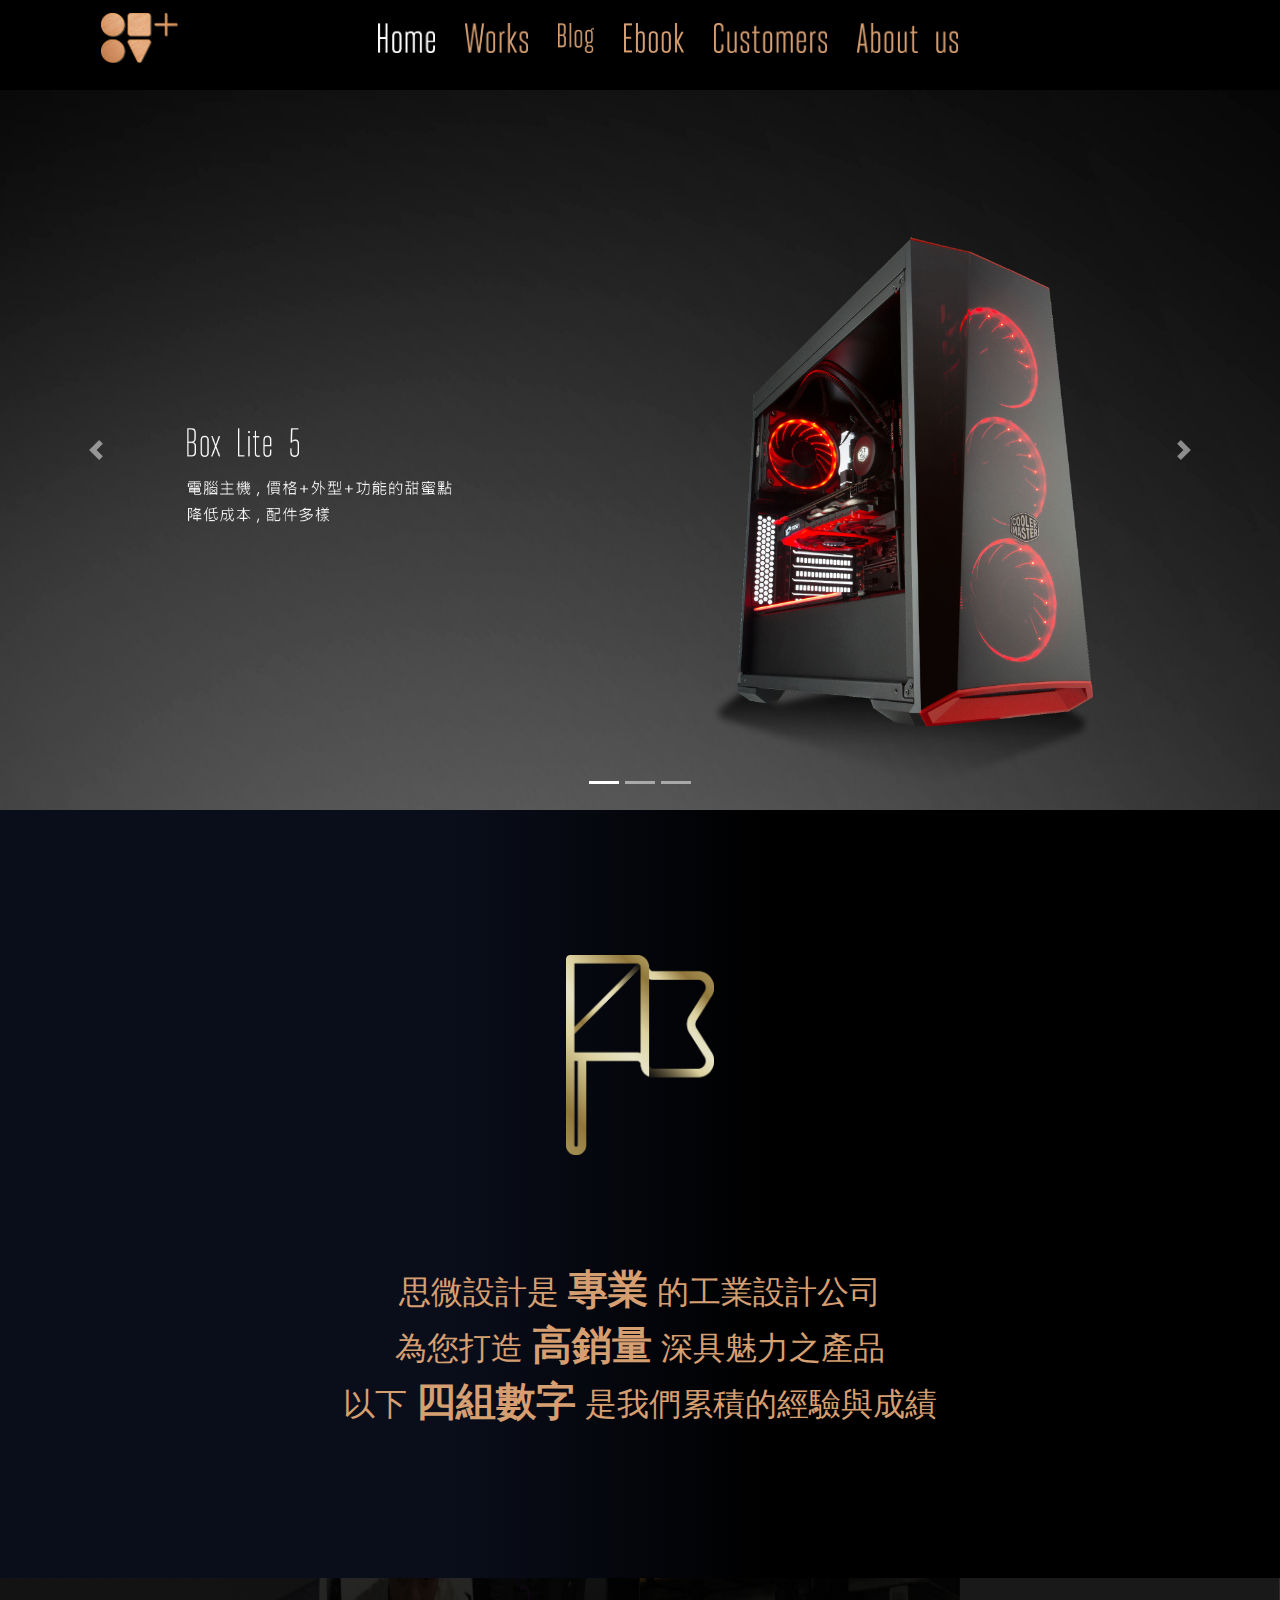
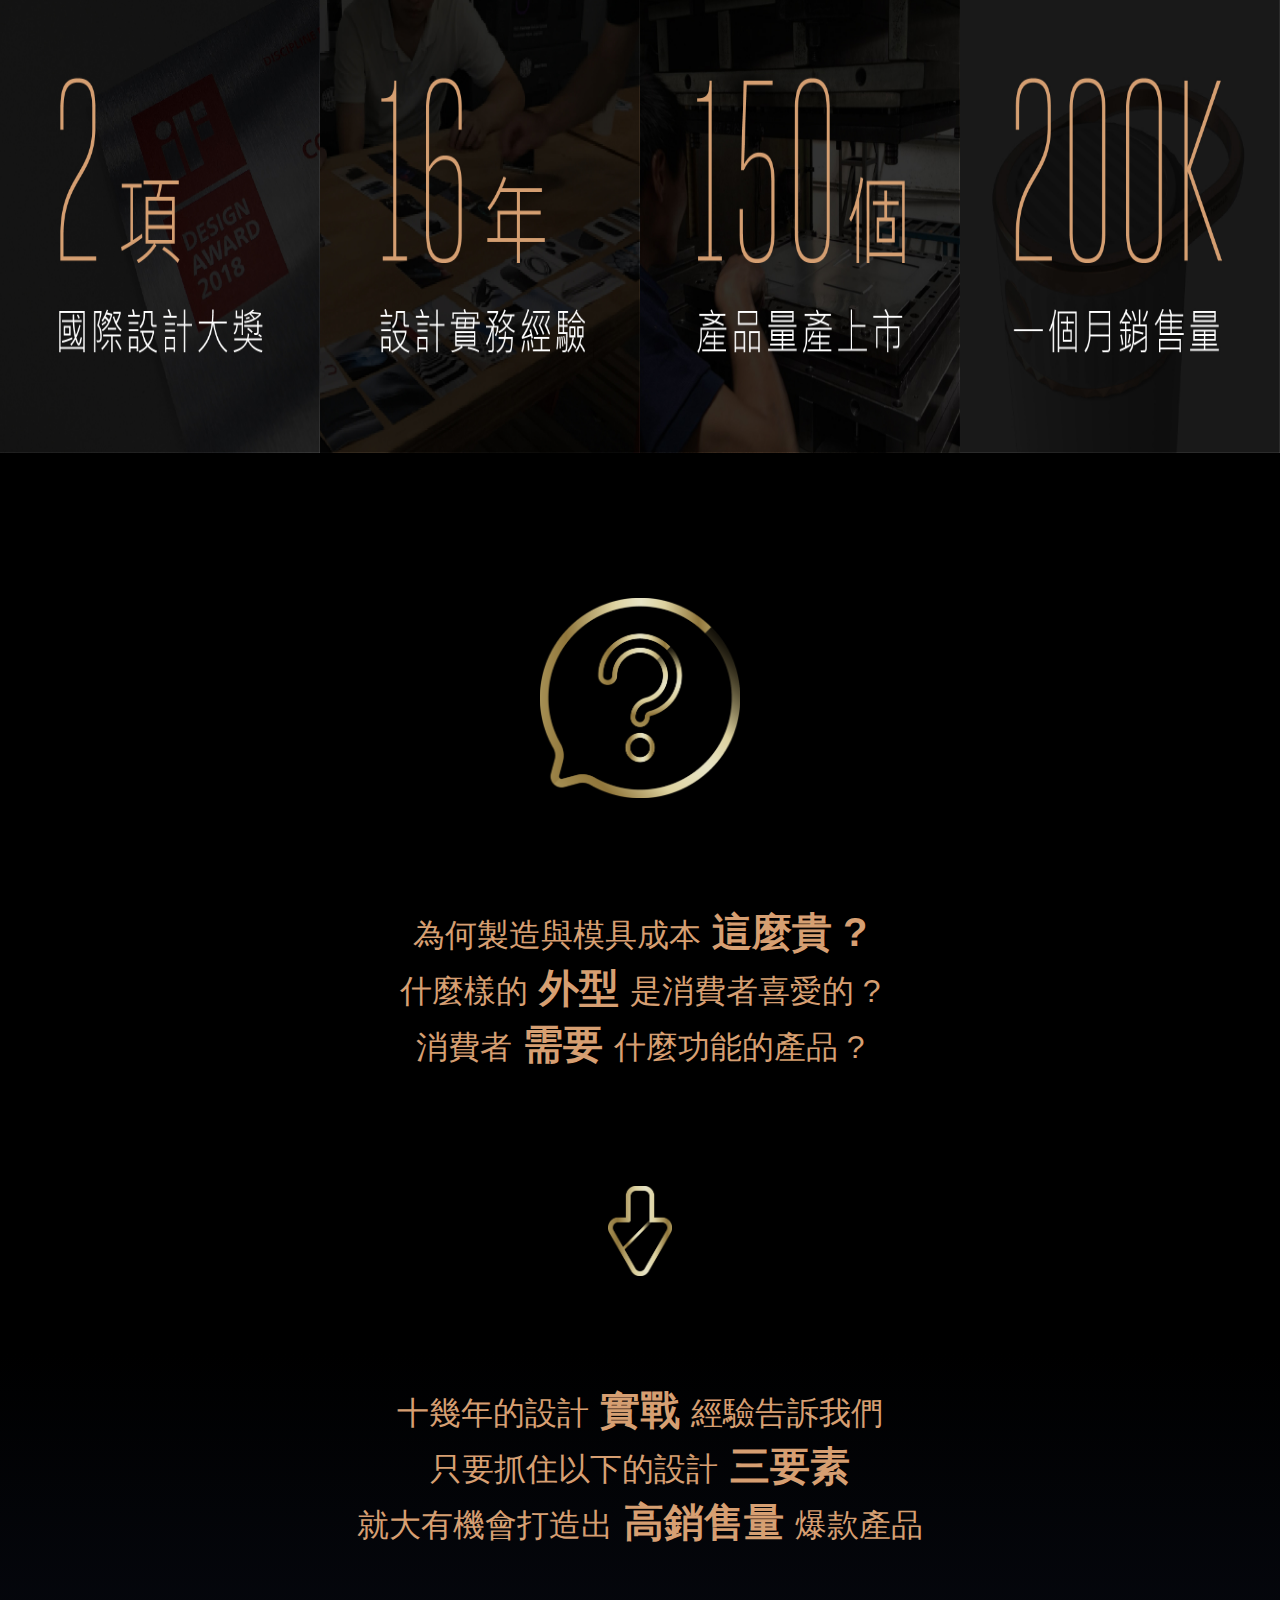
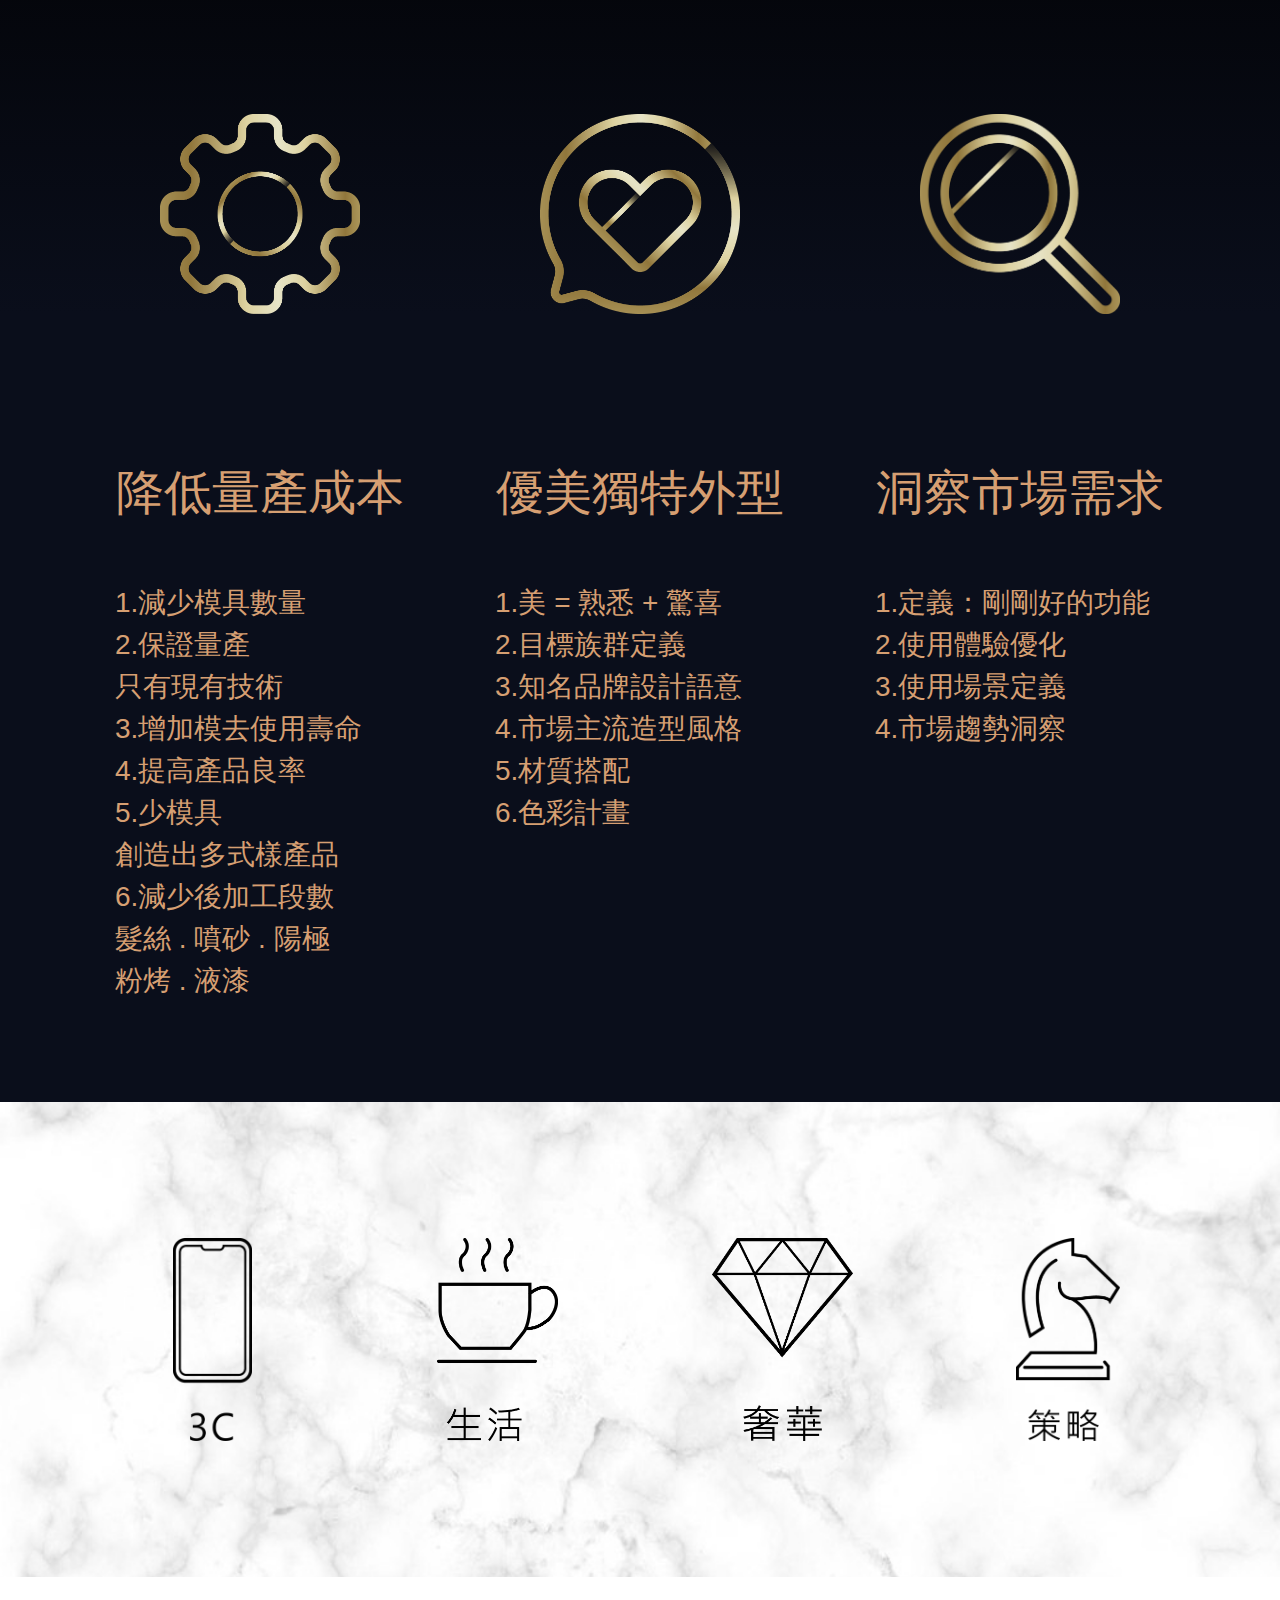
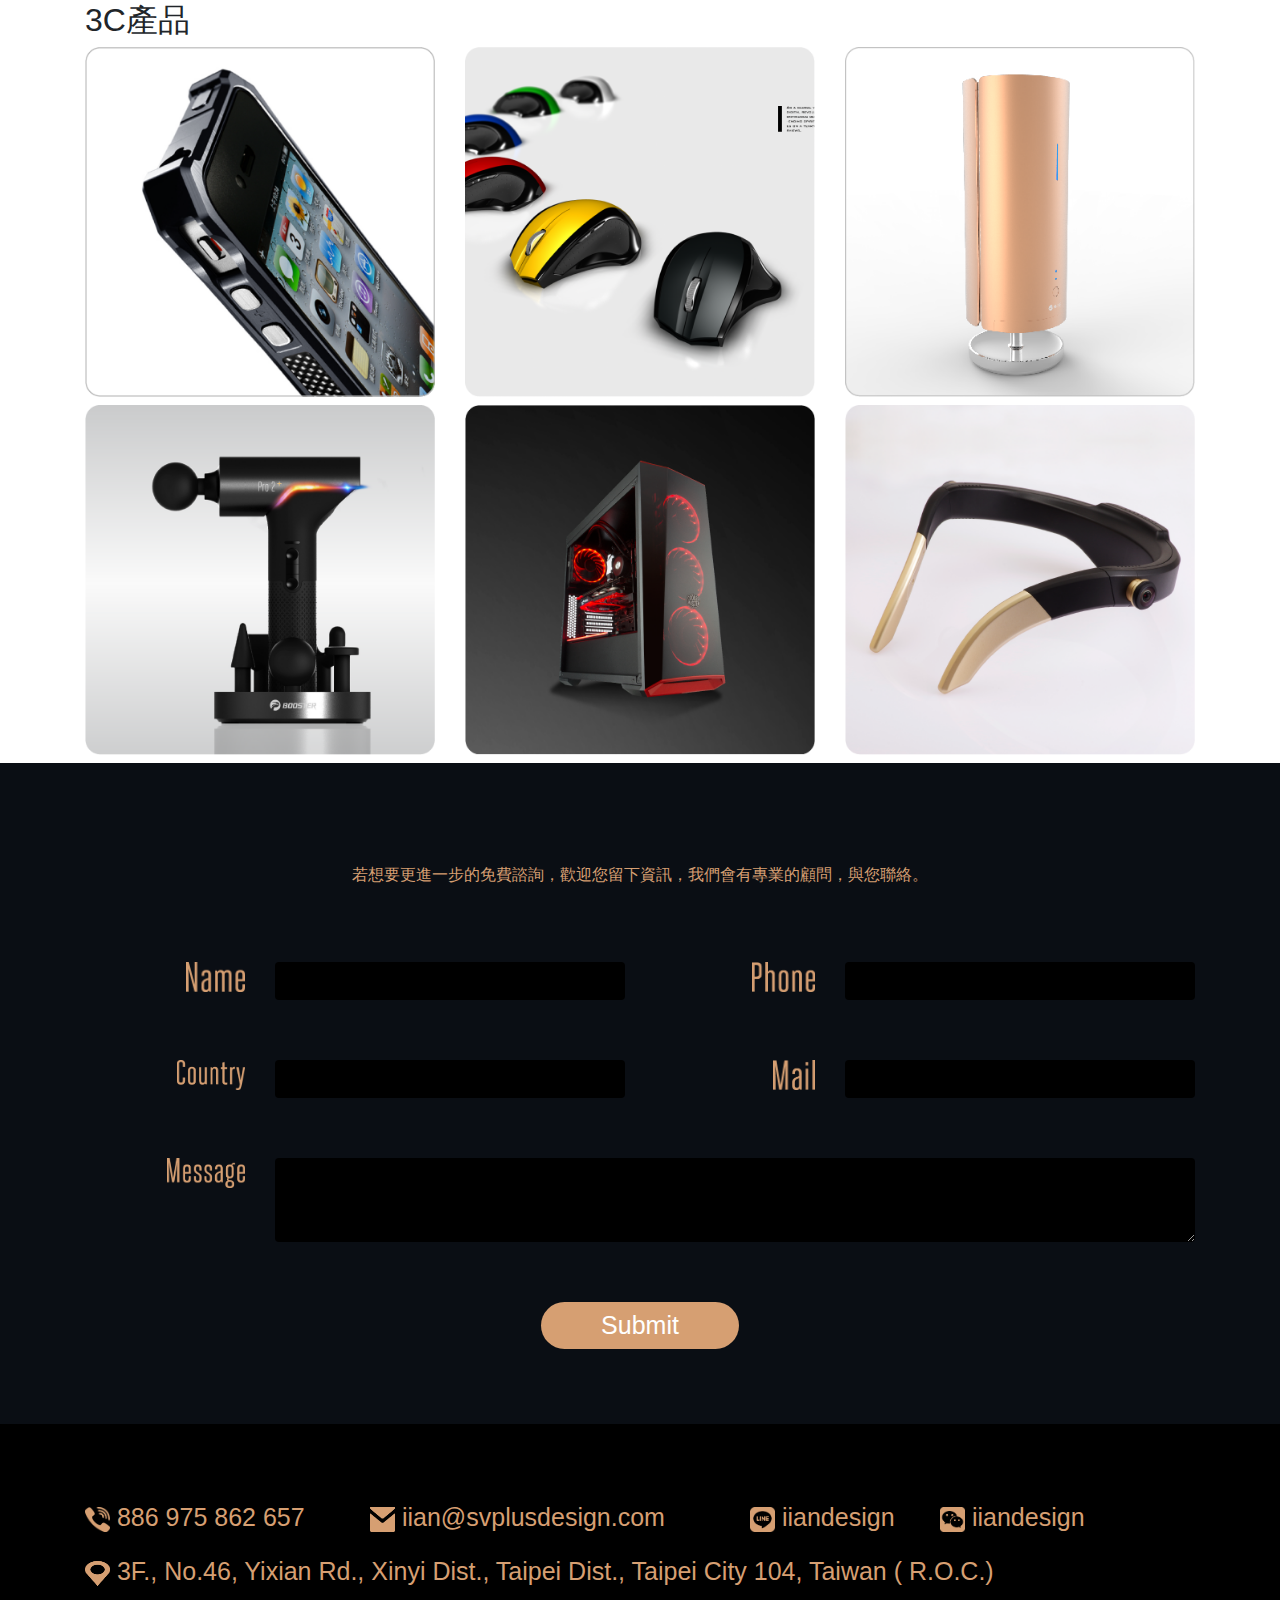
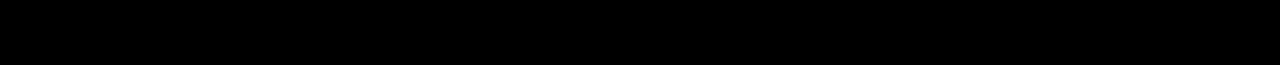
<file: index.html>
<!DOCTYPE html>
<html lang="en">

<head>
    <meta charset="UTF-8">
    <meta name="viewport" content="width=device-width, initial-scale=1.0">
    <title>Document</title>
    <script src="./js/jquery-3.4.1.min.js"></script>
    <script src="./js/bootstrap.bundle.min.js"></script>
    <link rel="stylesheet" target="_blank" href="./css/bootstrap.min.css">
    <link rel="stylesheet" target="_blank" href="./css/style.css">
</head>
<style>
  

    picture {
        width: 100%;
        height: 100%;
        display: flex;

    }

    picture img {
        object-fit: cover;
        height: auto;
        width: 100%;
    }


    input[type="text"] {
        background-color: black;
        border: none;
    }

    input {
        color: white;
        background-color: #D69F72;
        border: none;
        padding: 5px;
        font-size: 25px;
        padding-right: 60px;
        padding-left: 60px;
        border-radius: 30px;
    }

    .message {
        background-color: black;
        border: none;
    }

    .navbg {
        background-color: rgba(0, 0, 0, 0.7);
    }



    .detial {
        color: #D69F72;
        background-color: #0A0E14;
    }

    .footer {
        background-color: black;
        color: #D69F72;
        font-size: 25px;
        padding-top: 75px;
        padding-bottom: 75px;
    }

    .icon {
        width: 25px;
        height: 25px;
    }

    .inputText>img {
        height: 30px;
    }

    .anchor {
        margin-top: 145px;
        margin-bottom: 110px;
    }

    .banner {
        color: #D69F72;
        background: linear-gradient(0deg, #0a0e1b 35%, black 60%);
        background: -moz-linear-gradient(0deg, #0a0e1b 35%, black 60%);
        background: -webkit-linear-gradient(0deg, #0a0e1b 35%, black 60%);
        background: -o-linear-gradient(0deg, #0a0e1b 35%, black 60%);
    }

    .gradient {
        background: linear-gradient(90deg, #0a0e1b 35%, black 60%);
        background: -moz-linear-gradient(90deg, #0a0e1b 35%, black 60%);
        background: -webkit-linear-gradient(90deg, #0a0e1b 35%, black 60%);
        background: -o-linear-gradient(90deg, #0a0e1b 35%, black 60%);
    }

    /* 大於 600 */
    @media screen and (min-width: 600px) {


        .navbar-collapse {
            margin-left: -100px;
        }

        .banner {
            padding-bottom: 145px;
        }

        .grades {
            height: 475px;
            width: 25vw;
        }

        .anchortop {
            margin-top: 145px;
            height: 200px;
            margin-bottom: 110px;
        }

        .arrow {
            margin-top: 110px;
            margin-bottom: 110px;
            height: 90px;
        }

        .skillall {
            padding-bottom: 100px;
        }

        .skilltop {
            padding-bottom: 160px;
        }

        .skilltext>div {
            text-align: left;
            font-size: 28px;
            padding-left: 30px;
        }

        .skillimg {
            margin-top: 75px;
            margin-bottom: 60px;
        }

        .skilltext>h3 {
            font-size: 48px;
        }

        .spantext {
            font-weight: bold;
            font-size: 40px;
        }

        .mainType {
            background-image: url(./uploads/type/底圖_白色大理石_調白.jpg);
            height: 475px;
            background-repeat: no-repeat;
            background-size: cover;
        }

        .typeImage {
            height: 203px
        }

        .mainTypePadding {
            padding-top: 136px
        }

        .skill {
            width: 200px;
            height: 200px;
            margin-bottom: 75px;

        }

        .img_3c {
            height: 350px;
            width: 350px;
        }

        .inputtop {
            padding-bottom: 75px;
        }

        .inputText {
            text-align: right;
            padding-bottom: 60px;
        }

        .inputPadding {
            padding-bottom: 60px;
        }
    }

    /* 小於 600 */
    @media screen and (max-width: 600px) {

        .grades {
            height: 225px;
            width: 50vw;
        }

        .anchortop {
            margin-top: 50px;
            height: 75px;
            margin-bottom: 48px;

        }

        .banner {
            padding-bottom: 50px;
        }

        .banner>h2 {
            font-size: 16px;
        }

        .spantext {
            font-weight: bold;
            font-size: 25px;
        }

        .skillall>h2 {
            font-size: 16px;
        }

        .arrow {
            margin-top: 35px;
            margin-bottom: 35px;
            height: 40px;
        }

        .skillall {
            padding-bottom: 39px;
        }

        .skilltop {
            padding-bottom: 50px;
        }

        .skillimg {
            margin-top: 35px;
            margin-bottom: 25px;
        }

        .skilltext>div {
            text-align: left;
            font-size: 9px;
            padding-left: 0px;
        }

        .skilltext>h3 {
            font-size: 14px;
        }

        .typeImage {
            height: 65px
        }

        .mainType {
            background-image: url(./uploads/type/底圖_白色大理石_調白.jpg);
            height: 130px;
            background-repeat: no-repeat;
            background-size: cover;
        }

        .mainTypePadding {
            padding-top: 35px
        }

        .skill {
            width: 50px;
            height: 50px;
            margin-bottom: 75px"

        }

        .img_3c {
            height: 160px;
            width: 160px;
        }

        .inputtop {
            padding-bottom: 36px;
        }

        .inputText {
            padding-bottom: 12px;
        }

        .inputPadding {
            padding-bottom: 27px;
        }
    }
</style>

<body>
    <!-- navbar -->
    <div class="top-navbg"></div>
    <section id="header" class="inxBg">
        <div id="navbar" class="fixed-top" style="background: rgba(0, 0, 0, 0.7);">
            <div id="navbarBg"></div>
            <!-- cantainer -->
            <div class="container">
                <!-- navbar -->
                <nav class="navbar navbar-expand-lg navbar-white">
                    <header class="navbar-brand" target="_blank" href="index.html">
                        <div>
                            <img src="./uploads/icon/思微LOGO.png" class="logo" alt="" title="">
                            <span class="navmobile ml-5">
                                <a target="_blank" href="index.html"><img src="./uploads/toptitle/Home_white.png" class="toptitle" alt=""></a>
                                <a target="_blank" href="work.html"><img src="./uploads/toptitle/Works.png" class="toptitle" alt=""></a>
                                <a target="_blank" href="Blog.php"><img src="./uploads/toptitle/Blog.png" class="toptitle" alt=""></a>
                            </span>
                        </div>
                    </header>
                    <button class="navbar-toggler ml-auto" type="button" onclick="openNav()">
                        <span class="navbar-toggler-icon"><img src="./uploads/icon/漢堡.png" width="30px"></span>
                    </button>
                    <div class="collapse navbar-collapse" id="navbarSupportedContent">
                        <ul class="navbar-nav text-right">
                            <li class="nav-item navmobilenon">
                                <a active" target="_blank" href="index.html"><img src="./uploads/toptitle/Home_white.png" class="toptitle"
                                        alt=""></a>
                            </li>
                            <li class="nav-item navmobilenon">
                                <a target="_blank" href="work.html"><img src="./uploads/toptitle/Works.png" class="toptitle"
                                        alt=""></a>
                            </li>
                            <li class="nav-item navmobilenon">
                                <a target="_blank" href="blog.html"><img src="./uploads/toptitle/Blog.png" class="toptitle"
                                        alt=""></a>
                            </li>
                            <li class="nav-item">
                                <a target="_blank" href="ebook.html"><img src="./uploads/toptitle/Ebook.png" class="toptitle"
                                        alt=""></a>
                            </li>
                            <li class="nav-item">
                                <a target="_blank" href="customers.html"><img src="./uploads/toptitle/Customers.png" class="toptitle"
                                        alt=""></a>
                            </li>
                            <li class="nav-item">
                                <a target="_blank" href="about us.html"><img src="./uploads/toptitle/About us.png" class="toptitle"
                                        alt=""></a>
                            </li>
                            <li class="nav-item d-lg-none">
                                <a target="_blank" href="javascript:void(0)" class="nav-link closeBtn" onclick="closeNav()">&times;</a>
                            </li>
                        </ul>
                    </div>
                </nav>
            </div>
        </div>
    </section>


    <!-- swiper -->
    <div id="carouselExampleCaptions" class="carousel slide swiper" data-ride="carousel">
        <ol class="carousel-indicators">
            <li data-target="#carouselExampleCaptions" data-slide-to="0" class="active"></li>
            <li data-target="#carouselExampleCaptions" data-slide-to="1"></li>
            <li data-target="#carouselExampleCaptions" data-slide-to="2"></li>
        </ol>
        <div class="carousel-inner">
            <div class="carousel-item active">
                <picture>
                    <source media="(max-width: 600px)" srcset="./uploads/slide/1-3.jpg">
                    <source media="(min-width: 600px)" srcset="./uploads/slide/3.jpg">
                    <img src="elva-800w.jpg" alt="" class="d-block w-100 slide">
                </picture>
                <div class="carousel-caption d-none d-md-block">
                </div>
            </div>
            <div class="carousel-item">
                <picture>
                    <source media="(max-width: 600px)" srcset="./uploads/slide/1-3.jpg">
                    <source media="(min-width: 600px)" srcset="./uploads/slide/2.jpg">
                    <img src="elva-800w.jpg" alt="" class="d-block w-100 slide">
                </picture>
                <div class="carousel-caption d-none d-md-block">
                </div>
            </div>
        </div>
        <a class="carousel-control-prev" target="_blank" href="#carouselExampleCaptions" role="button" data-slide="prev">
            <span class="carousel-control-prev-icon" aria-hidden="true"></span>
            <span class="sr-only">Previous</span>
        </a>
        <a class="carousel-control-next" target="_blank" href="#carouselExampleCaptions" role="button" data-slide="next">
            <span class="carousel-control-next-icon" aria-hidden="true"></span>
            <span class="sr-only">Next</span>
        </a>
    </div>
    <div class="banner text-center">
        <img class="rounded  anchortop" src="./uploads/Anchor/ICON_旗子問號與箭頭-01.png" alt="">
        <h2 class="text-center">思微設計是 <span class="spantext">專業</span> 的工業設計公司</h2>
        <h2 class="text-center">為您打造 <span class="spantext">高銷量</span> 深具魅力之產品</h2>
        <h2 class="text-center">以下 <span class="spantext">四組數字</span> 是我們累積的經驗與成績</h2>
    </div>
    <div class="row m-0 p-0">
        <div class="col-6 col-lg-3 p-0"><img src="./uploads/title/1.jpg" class="grades" alt=""></div>
        <div class="col-6 col-lg-3 p-0"><img src="./uploads/title/2.jpg" class="grades" alt=""></div>
        <div class="col-6 col-lg-3 p-0"><img src="./uploads/title/3.jpg" class="grades" alt=""></div>
        <div class="col-6 col-lg-3 p-0"><img src="./uploads/title/4.jpg" class="grades" alt=""></div>
    </div>
    <div class="bg-dark gradient text-center skillall" style="color:#D69F72;">
        <img class="rounded anchortop" src="./uploads/Anchor/ICON_旗子問號與箭頭-02.png" alt="">
        <h2 class="text-center">為何製造與模具成本<span class="spantext"> 這麼貴 ?</span></h2>
        <h2 class="text-center">什麼樣的<span class="spantext"> 外型 </span>是消費者喜愛的 ?</h2>
        <h2 class="text-center">消費者<span class="spantext"> 需要 </span>什麼功能的產品 ?</h2>
        <img class="rounded arrow " src="./uploads/Anchor/ICON_旗子問號與箭頭-03.png" alt="">
        <h2>十幾年的設計<span class="spantext"> 實戰 </span>經驗告訴我們</h2>
        <h2>只要抓住以下的設計<span class="spantext"> 三要素 </span></h2>
        <h2 class="skilltop">就大有機會打造出<span class="spantext"> 高銷售量 </span>爆款產品
        </h2>
        <div class="container">
            <div class="row ">
                <div class="col-4 text-center skilltext">
                    <img class="rounded skill" src="./uploads/Anchor/降低量產成本.png" alt=""><br>
                    <h3 class="skillimg">降低量產成本</h3>
                    <div>1.減少模具數量</div>
                    <div>2.保證量產</div>
                    <div>只有現有技術</div>
                    <div>3.增加模去使用壽命</div>
                    <div>4.提高產品良率</div>
                    <div>5.少模具</div>
                    <div>創造出多式樣產品</div>
                    <div>6.減少後加工段數</div>
                    <div>髮絲 . 噴砂 . 陽極</div>
                    <div>粉烤 . 液漆</div>
                </div>
                <div class="col-4 text-center skilltext">
                    <img class="rounded skill" src="./uploads/Anchor/優美獨特外型.png" alt=""><br>
                    <h3 class="skillimg">優美獨特外型</h3>
                    <div>1.美 = 熟悉 + 驚喜</div>
                    <div>2.目標族群定義</div>
                    <div>3.知名品牌設計語意</div>
                    <div>4.市場主流造型風格</div>
                    <div>5.材質搭配</div>
                    <div>6.色彩計畫</div>
                </div>
                <div class="col-4 text-center  skilltext">
                    <img class="rounded skill" src="./uploads/Anchor/洞察市場需求.png" alt=""><br>
                    <h3 class="skillimg">洞察市場需求</h3>
                    <div>1.定義：剛剛好的功能</div>
                    <div>2.使用體驗優化</div>
                    <div>3.使用場景定義</div>
                    <div>4.市場趨勢洞察</div>
                </div>
            </div>
        </div>
    </div>
    <div class="mainType">
        <div class="container mainTypePadding">
            <div class="row">
                <div class="col-3">
                    <img class="typeImage rounded mx-auto d-block" src="./uploads/type/3C_黑.png"
                        onmouseover="this.src='./uploads/type/3C_藍.png'" onmouseout="this.src='./uploads/type/3C_黑.png'"
                        border="0" alt="" />
                </div>
                <div class="col-3">
                    <img class="typeImage rounded mx-auto d-block" src="./uploads/type/生活_黑.png"
                        onmouseover="this.src='./uploads/type/生活_藍.png'" onmouseout="this.src='./uploads/type/生活_黑.png'"
                        border="0" alt="" />
                </div>
                <div class="col-3">
                    <img class="typeImage rounded mx-auto d-block" src="./uploads/type/奢華_黑.png"
                        onmouseover="this.src='./uploads/type/奢華_藍.png'" onmouseout="this.src='./uploads/type/奢華_黑.png'"
                        border="0" alt="" />
                </div>
                <div class="col-3">
                    <img class="typeImage rounded mx-auto d-block" src="./uploads/type/策略_黑.png"
                        onmouseover="this.src='./uploads/type/策略_藍.png'" onmouseout="this.src='./uploads/type/策略_黑.png'"
                        border="0" alt="" />

                </div>
            </div>
        </div>
    </div>
    <div class="3cType">
        <div class="container mt-4">
            <h2>3C產品</h2>
            <div class="row">
                <div class="col-6 col-lg-4 mb-2"><img class="img_3c rounded mx-auto d-block"
                        src="./uploads/3C/手機保護殼.png" alt=""></div>
                <div class="col-6 col-lg-4 mb-2"><img class="img_3c rounded mx-auto d-block" src="./uploads/3C/滑鼠.png"
                        alt="">
                </div>
                <div class="col-6 col-lg-4 mb-2"><img class="img_3c rounded mx-auto d-block"
                        src="./uploads/3C/空氣濾淨器.png" alt=""></div>
                <div class="col-6 col-lg-4 mb-2"><img class="img_3c rounded mx-auto d-block" src="./uploads/3C/筋膜槍.png"
                        alt="">
                </div>
                <div class="col-6 col-lg-4 mb-2"><img class="img_3c rounded mx-auto d-block" src="./uploads/3C/電腦機殼.png"
                        alt="">
                </div>
                <div class="col-6 col-lg-4 mb-2"><img class="img_3c rounded mx-auto d-block"
                        src="./uploads/3C/頸戴360攝影機_icon.png" alt=""></div>
            </div>
        </div>
    </div>
    <div class="detial">
        <div class="container" style="padding-top: 100px;">
            <div class="row">
                <div class="col-12 text-center inputtop">若想要更進一步的免費諮詢，歡迎您留下資訊，我們會有專業的顧問，與您聯絡。</div>
                <div class="col-lg-2 inputText"><img src="./uploads/detail/Name.png" alt=""></div>
                <div class="inputPadding col-lg-4"><input type="text" class="form-control" name="Name" id="Name"></div>
                <div class="col-lg-2 inputText"><img src="./uploads/detail/Phone.png" alt=""></div>
                <div class="inputPadding col-lg-4"><input type="text" class="form-control" name="Phone" id="Phone">
                </div>
                <div class="col-lg-2 inputText"><img src="./uploads/detail/Country.png" alt=""></div>
                <div class="inputPadding col-lg-4"><input type="text" class="form-control" name="Country" id="Country">
                </div>
                <div class="col-lg-2 inputText"><img src="./uploads/detail/Mail.png" alt=""></div>
                <div class="inputPadding col-lg-4"><input type="text" class="form-control" name="Mail" id="Mail"></div>
                <div class="col-lg-2 inputText"><img src="./uploads/detail/Message.png" alt=""></div>
                <div class="inputPadding col-lg-10"><textarea class="form-control message" id="message"
                        rows="3"></textarea></div>
                <div class="col-12 text-center" style="padding-bottom: 75px;"><input type="submit" value="Submit"></div>
            </div>
        </div>
    </div>
    <div class="footer">
        <div class="container">
            <div class="row">
                <div class="col-12 col-lg-3"><img src="./uploads/icon/icon-phone.png" class="icon" alt=""> 886 975 862
                    657</div>
                <div class="col-12 col-lg-4"><img src="./uploads/icon/icon-mail.png" class="icon" alt="">
                    iian@svplusdesign.com</div>
                <div class="col-12 col-lg-2"><img src="./uploads/icon/icon-line.png" class="icon" alt=""> iiandesign
                </div>
                <div class="col-12 col-lg-3"><img src="./uploads/icon/icon-chat.png" class="icon" alt=""> iiandesign
                </div>
                <div class="col-12 mt-3"><img src="./uploads/icon/icon-map.png" class="icon" alt="">
                    3F., No.46, Yixian Rd., Xinyi Dist., Taipei Dist., Taipei City 104, Taiwan ( R.O.C.)
                </div>
            </div>
        </div>
    </div>
</body>
<script>
    // navbar背景
    $(window).scroll(function () {
        if ($(window).scrollTop() >= 30) {
            $('#navbarBg')
                .fadeIn()
                .addClass('navbarBg');
        } else {
            $('#navbarBg').fadeOut();
        }
    });
    // navbar button onclick open
    function openNav() {
        $("#navbarSupportedContent").addClass("sideNav");
        $("#navbarSupportedContent").removeClass("collapse", "navbar-collapse");
        setTimeout(function () {
            $("#navbarSupportedContent").width(180);
        }, 30);

        if ($("#navbarSupportedContent").hasClass('sideNav')) {
            $(document).click(function (e) {
                var _con = $('.sideNav'); // 设置目标区域
                if (!_con.is(e.target) && _con.has(e.target).length === 0) {
                    $("#navbarSupportedContent").width(0);
                }
            });
        }
    }
    // navbar button onclick close
    function closeNav() {
        if ($(window).width() < 767) { }
        $("#navbarSupportedContent").width(0);

        setTimeout(function () {
            $("#navbarSupportedContent").removeClass("sideNav");
            $("#navbarSupportedContent").addClass("collapse", "navbar-collapse");
        }, 500);

    }
    // navbar screen chang class
    $(document).ready(function () {
        $(window).resize(function () {
            wdth = $(window).width();

            if (wdth < 992) {
                $("#navbarSupportedContent").removeClass("collapse", "navbar-collapse").addClass("sideNav");
            } else {
                closeNav();
            }
        });
    });
</script>

</html>
</file>
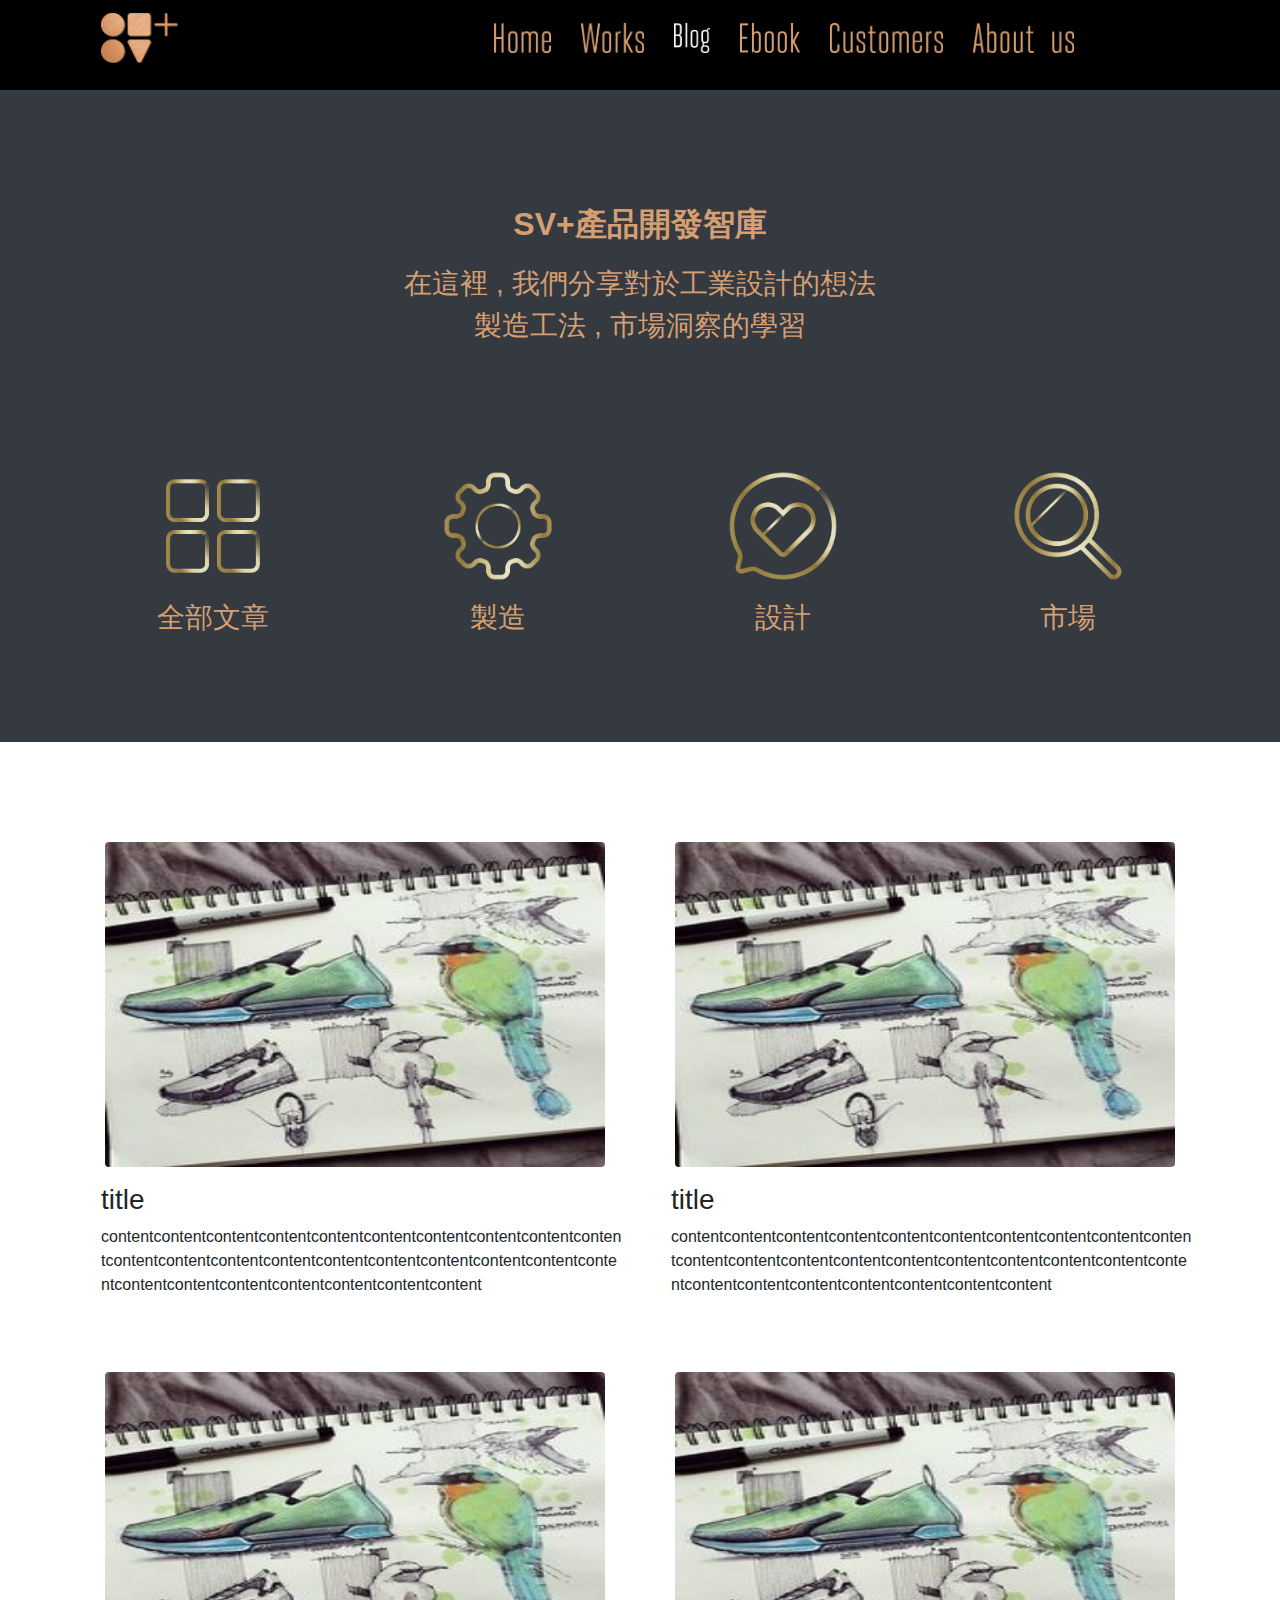
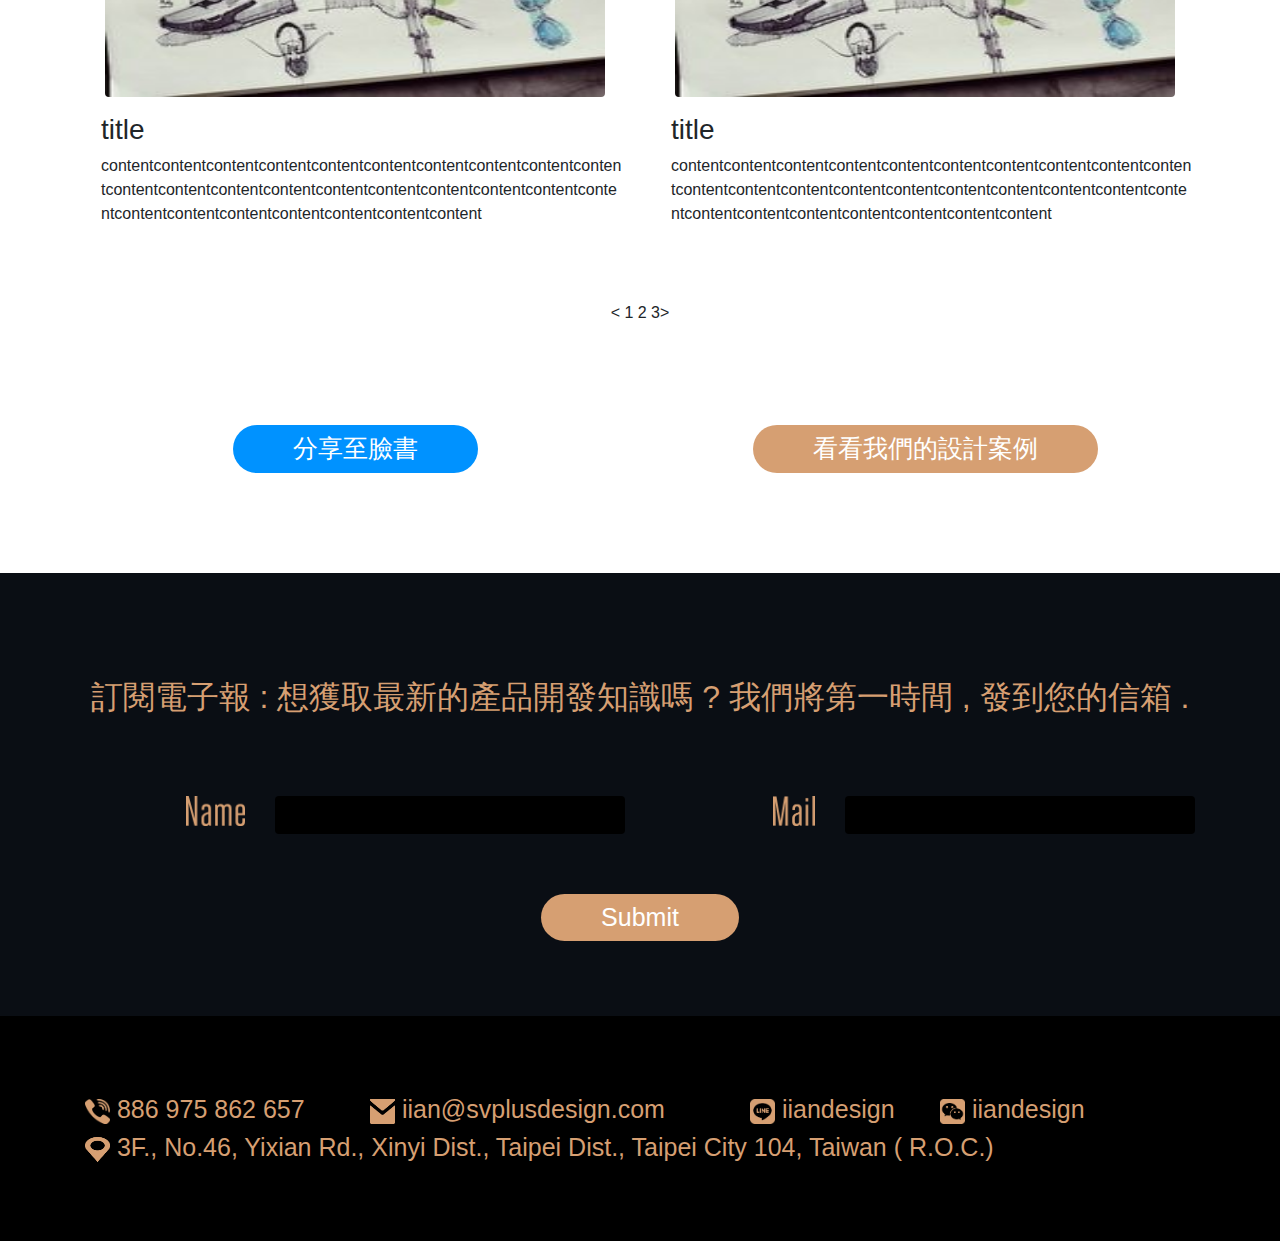
<file: blog.html>
<!DOCTYPE html>
<html lang="en">

<head>
    <meta charset="UTF-8">
    <meta name="viewport" content="width=device-width, initial-scale=1.0">
    <title>Blog</title>
    <script src="./js/jquery-3.4.1.min.js"></script>
    <script src="./js/bootstrap.bundle.min.js"></script>
    <link rel="stylesheet" target="_blank" href="./css/style.css">
    <link rel="stylesheet" target="_blank" href="./css/bootstrap.min.css">
</head>
<style>
    body {
        word-break: break-all;
        /*必須*/
    }

    .backdrop {
        position: fixed;
        top: 0;
        right: 0;
        bottom: 0;
        left: 0;
        z-index: 1040;
        background-color: rgba(0, 0, 0, 0.9);
    }
    .backnon {
        display: none !important;
    }
    .isNon {
        border: 1px solid red !important;
    }

    input[type="text"] {
        background-color: black;
        border: none;
    }

    input {
        color: white;
        background-color: #D69F72;
        border: none;
        padding: 5px;
        font-size: 25px;
        padding-right: 60px;
        padding-left: 60px;
        border-radius: 30px;
    }

    .navbg {
        background-color: rgba(0, 0, 0, 0.7);
    }

    .detial {
        color: #D69F72;
        background-color: #0A0E14;
    }

    .footer {
        background-color: black;
        color: #D69F72;
        font-size: 25px;
        padding-top: 75px;
        padding-bottom: 75px;
    }

    .inputText>img {
        height: 30px;
    }

    .icon {
        width: 25px;
        height: 25px;
    }

    .topimg {
        width: 100%;
        height: 95vh;
    }



    .morebtn>button {
        color: white;
        border: none;
        padding: 5px;
        font-size: 25px;
        padding-right: 60px;
        padding-left: 60px;
        border-radius: 30px;
    }

    /* 大於 600 */
    @media screen and (min-width: 600px) {
        .main {
            padding-top: 115px;
            padding-bottom: 100px;
            color: #D69F72;
        }

        .more {
            padding-top: 100px;
            padding-bottom: 100px;
        }

        .mainIcon {
            padding-top: 100px;
        }

        .skill {
            height: 150px;
        }

        .moreimg {
            width: 500px;
            height: 325px;
        }

        .content {
            padding-bottom: 75px;
        }

        .morebtn {
            margin-top: 100px;
            text-align: center;
        }

        .inputtop {
            padding-bottom: 75px;
            font-size: 32px;
        }

        .inputText {
            text-align: right;
            padding-bottom: 60px;
        }

        .inputPadding {
            padding-bottom: 60px;
        }
    }

    /* 小於 600 */
    @media screen and (max-width: 600px) {
        .logo {
            width: 41px;
            height: 27px;
        }

        .main {
            padding-top: 65px;
            padding-bottom: 42px;
            color: #D69F72;
        }

        .mainIcon {
            padding-top: 65px;
        }
        .skill {
            height: 46px;
        }
        .skillText {
            font-size: 14px;
        }

        .more {
            padding-top: 42px;
            padding-bottom: 39px;
        }

        .moreimg {
            width: 325px;
            height: 211px;
        }

        .content {
            padding-bottom: 39px;
        }

        .morebtn {
            margin-top: 39px;
            text-align: center;
        }

        .inputtop {
            padding-bottom: 36px;
            font-size: 40px;

        }

        .inputText {
            padding-bottom: 12px;
        }

        .inputPadding {
            padding-bottom: 27px;
        }
    }
</style>

<body>
    <div class="backdrop d-flex justify-content-center align-items-center backnon"><img class="rounded" src="./uploads/detail/thank you.png" alt="" height="100px"></div>
    <div class="top-navbg"></div>
    <section id="header" class="inxBg">
        <div id="navbar" class="fixed-top" style="background: rgba(0, 0, 0, 0.7);">
            <div id="navbarBg"></div>
            <!-- cantainer -->
            <div class="container">
                <!-- navbar -->
                <nav class="navbar navbar-expand-lg navbar-white">
                    <header class="navbar-brand" target="_blank" href="index.html">
                        <div>
                            <img src="./uploads/icon/思微LOGO.png" class="logo" alt="" title="">
                            <span class="navmobile ml-5">
                                <a target="_blank" href="index.php"><img src="./uploads/toptitle/Home.png"
                                        class="toptitle" alt=""></a>
                                <a target="_blank" href="work.html"><img src="./uploads/toptitle/Works.png"
                                        class="toptitle" alt=""></a>
                                <a target="_blank" href="Blog.php"><img src="./uploads/toptitle/Blog_white.png"
                                        class="toptitle" alt=""></a>
                            </span>
                        </div>
                    </header>
                    <button class="navbar-toggler ml-auto" type="button" onclick="openNav()">
                        <span class="navbar-toggler-icon"><img src="./uploads/icon/漢堡.png" width="30px"></span>
                    </button>
                    <div class="collapse navbar-collapse" id="navbarSupportedContent">
                        <ul class="navbar-nav text-right">
                            <li class="nav-item navmobilenon">
                                <a active target="_blank" href="index.html"><img src="./uploads/toptitle/Home.png"
                                        class="toptitle" alt=""></a>
                            </li>
                            <li class="nav-item navmobilenon">
                                <a target="_blank" href="work.html"><img src="./uploads/toptitle/Works.png"
                                        class="toptitle" alt=""></a>
                            </li>
                            <li class="nav-item navmobilenon">
                                <a target="_blank" href="blog.html"><img src="./uploads/toptitle/Blog_white.png"
                                        class="toptitle" alt=""></a>
                            </li>
                            <li class="nav-item">
                                <a target="_blank" href="ebook.html"><img src="./uploads/toptitle/Ebook.png"
                                        class="toptitle" alt=""></a>
                            </li>
                            <li class="nav-item">
                                <a target="_blank" href="customers.html"><img src="./uploads/toptitle/Customers.png"
                                        class="toptitle" alt=""></a>
                            </li>
                            <li class="nav-item">
                                <a target="_blank" href="about us.html"><img src="./uploads/toptitle/About us.png"
                                        class="toptitle" alt=""></a>
                            </li>
                            <li class="nav-item d-lg-none">
                                <a target="_blank" href="javascript:void(0)" class="nav-link closeBtn"
                                    onclick="closeNav()">&times;</a>
                            </li>
                        </ul>
                    </div>
                </nav>
            </div>
        </div>
    </section>

    <div class="main bg-dark text-center">
        <h2 style="font-weight:bold" class="pb-3">SV+產品開發智庫</h2>
        <h3>在這裡 , 我們分享對於工業設計的想法</h3>
        <h3>製造工法 , 市場洞察的學習</h3>
        <div class="container mainIcon">
            <div class="row">
                <div class="col-3">
                    <img class="rounded skill" src="./uploads/Anchor/Blog icon-67.png" alt=""
                        onmouseover="this.src='./uploads/Anchor/Blog icon-71.png'"
                        onmouseout="this.src='./uploads/Anchor/Blog icon-67.png'"><br>
                    <h3 class="skillText">全部文章</h3>
                </div>
                <div class="col-3">
                    <img class="rounded skill" src="./uploads/Anchor/Blog icon-68.png" alt=""
                        onmouseover="this.src='./uploads/Anchor/Blog icon-72.png'"
                        onmouseout="this.src='./uploads/Anchor/Blog icon-68.png'"><br>
                    <h3 class="skillText">製造</h3>
                </div>
                <div class="col-3">
                    <img class="rounded skill" src="./uploads/Anchor/Blog icon-69.png" alt=""
                        onmouseover="this.src='./uploads/Anchor/Blog icon-73.png'"
                        onmouseout="this.src='./uploads/Anchor/Blog icon-69.png'"><br>
                    <h3 class="skillText">設計</h3>
                </div>
                <div class="col-3">
                    <img class="rounded skill" src="./uploads/Anchor/Blog icon-70.png" alt=""
                        onmouseover="this.src='./uploads/Anchor/Blog icon-74.png'"
                        onmouseout="this.src='./uploads/Anchor/Blog icon-70.png'"><br>
                    <h3 class="skillText">市場</h3>
                </div>

            </div>
        </div>
    </div>

    <div class="more">
        <div class="container">
            <div class="row">
                <div class="col-lg-6 content ">
                    <img class="rounded mx-auto d-block moreimg" src="./uploads/works/Sketch.jpg" alt="">
                    <h3 class="pl-3 pt-3">title</h3>
                    <div class="pl-3">
                        contentcontentcontentcontentcontentcontentcontentcontentcontentcontentcontentcontentcontentcontentcontentcontentcontentcontentcontentcontentcontentcontentcontentcontentcontentcontentcontent
                    </div>
                </div>
                <div class="col-lg-6 content ">
                    <img class="rounded mx-auto d-block moreimg" src="./uploads/works/Sketch.jpg" alt="">
                    <h3 class="pl-3 pt-3">title</h3>
                    <div class="pl-3">
                        contentcontentcontentcontentcontentcontentcontentcontentcontentcontentcontentcontentcontentcontentcontentcontentcontentcontentcontentcontentcontentcontentcontentcontentcontentcontentcontent
                    </div>
                </div>
                <div class="col-lg-6 content ">
                    <img class="rounded mx-auto d-block moreimg" src="./uploads/works/Sketch.jpg" alt="">
                    <h3 class="pl-3 pt-3">title</h3>
                    <div class="pl-3">
                        contentcontentcontentcontentcontentcontentcontentcontentcontentcontentcontentcontentcontentcontentcontentcontentcontentcontentcontentcontentcontentcontentcontentcontentcontentcontentcontent
                    </div>
                </div>
                <div class="col-lg-6 content ">
                    <img class="rounded mx-auto d-block moreimg" src="./uploads/works/Sketch.jpg" alt="">
                    <h3 class="pl-3 pt-3">title</h3>
                    <div class="pl-3">
                        contentcontentcontentcontentcontentcontentcontentcontentcontentcontentcontentcontentcontentcontentcontentcontentcontentcontentcontentcontentcontentcontentcontentcontentcontentcontentcontent
                    </div>
                </div>

                <div class="col-lg-12 text-center">
                    < 1 2 3>
                </div>
                <div class="col-lg-6 col-12">
                    <div class="morebtn"><button style="background-color: #0092FF;">分享至臉書</button></div>
                </div>
                <div class="col-lg-6 col-12">
                    <div class="morebtn"><button style="background-color: #D69F72;">看看我們的設計案例</button></div>
                </div>
            </div>
        </div>
    </div>

    <div class="detial">
        <div class="container" style="padding-top: 100px;">
            <div class="row">
                <div class="col-12 text-center inputtop">訂閱電子報 : 想獲取最新的產品開發知識嗎 ? 我們將第一時間 , 發到您的信箱 .</div>
                <div class="col-lg-2 inputText"><img src="./uploads/detail/Name.png" alt=""></div>
                <div class="inputPadding col-lg-4"><input type="text" class="form-control " name="Name" id="Name"></div>
                <div class="col-lg-2 inputText"><img src="./uploads/detail/Mail.png" alt=""></div>
                <div class="inputPadding col-lg-4"><input type="text" class="form-control" name="Mail" id="Mail"></div>
                <div class="col-12 text-center" style="padding-bottom: 75px;"><input type="submit" id="send"
                        value="Submit"></div>
            </div>
        </div>
    </div>
    <div class="footer">
        <div class="container">
            <div class="row">
                <div class="col-12 col-lg-3"><img src="./uploads/icon/icon-phone.png" class="icon" alt=""> 886 975 862
                    657</div>
                <div class="col-12 col-lg-4"><img src="./uploads/icon/icon-mail.png" class="icon" alt="">
                    iian@svplusdesign.com</div>
                <div class="col-12 col-lg-2"><img src="./uploads/icon/icon-line.png" class="icon" alt=""> iiandesign
                </div>
                <div class="col-12 col-lg-3"><img src="./uploads/icon/icon-chat.png" class="icon" alt=""> iiandesign
                </div>
                <div class="col-12"><img src="./uploads/icon/icon-map.png" class="icon" alt=""> 3F., No.46, Yixian Rd.,
                    Xinyi Dist., Taipei Dist., Taipei City 104, Taiwan ( R.O.C.)</div>
            </div>
        </div>
    </div>
</body>
<script>
    // navbar背景
    $(window).scroll(function () {
        if ($(window).scrollTop() >= 30) {
            $('#navbarBg')
                .fadeIn()
                .addClass('navbarBg');
        } else {
            $('#navbarBg').fadeOut();
        }
    });
    // navbar button onclick open
    function openNav() {
        $("#navbarSupportedContent").addClass("sideNav");
        $("#navbarSupportedContent").removeClass("collapse", "navbar-collapse");
        setTimeout(function () {
            $("#navbarSupportedContent").width(180);
        }, 30);

        if ($("#navbarSupportedContent").hasClass('sideNav')) {
            $(document).click(function (e) {
                var _con = $('.sideNav'); // 设置目标区域
                if (!_con.is(e.target) && _con.has(e.target).length === 0) {
                    $("#navbarSupportedContent").width(0);
                }
            });
        }
    }
    // navbar button onclick close
    function closeNav() {
        if ($(window).width() < 767) { }
        $("#navbarSupportedContent").width(0);

        setTimeout(function () {
            $("#navbarSupportedContent").removeClass("sideNav");
            $("#navbarSupportedContent").addClass("collapse", "navbar-collapse");
        }, 500);

    }
    // navbar screen chang class
    $(document).ready(function () {
        $(window).resize(function () {
            wdth = $(window).width();

            if (wdth < 992) {
                $("#navbarSupportedContent").removeClass("collapse", "navbar-collapse").addClass("sideNav");
            } else {
                closeNav();
            }
        });
    });
</script>
<script>
    $("#send").on("click", function () {
        if ($("#Name").val() == "" || $("#Mail").val() == "" ) {
            if ($("#Name").val() == "") {
                $("#Name").addClass("isNon");
                $("#Name").attr('placeholder', 'Please Enter');
            } else {
                $("#Name").removeClass("isNon");
            }

            if ($("#Mail").val() == "" ) {
                $("#Mail").addClass("isNon");
                $("#Mail").attr('placeholder', 'Please Enter');
            } else {
                $("#Mail").removeClass("isNon");
            }
        } else {
            $("#Name").removeClass("isNon");
            $("#Mail").removeClass("isNon");
            $(".backdrop").removeClass("backnon");
            setTimeout(function(){ $(".backdrop").addClass("backnon"); }, 2000);
        }

    })
</script>

</html>
</file>
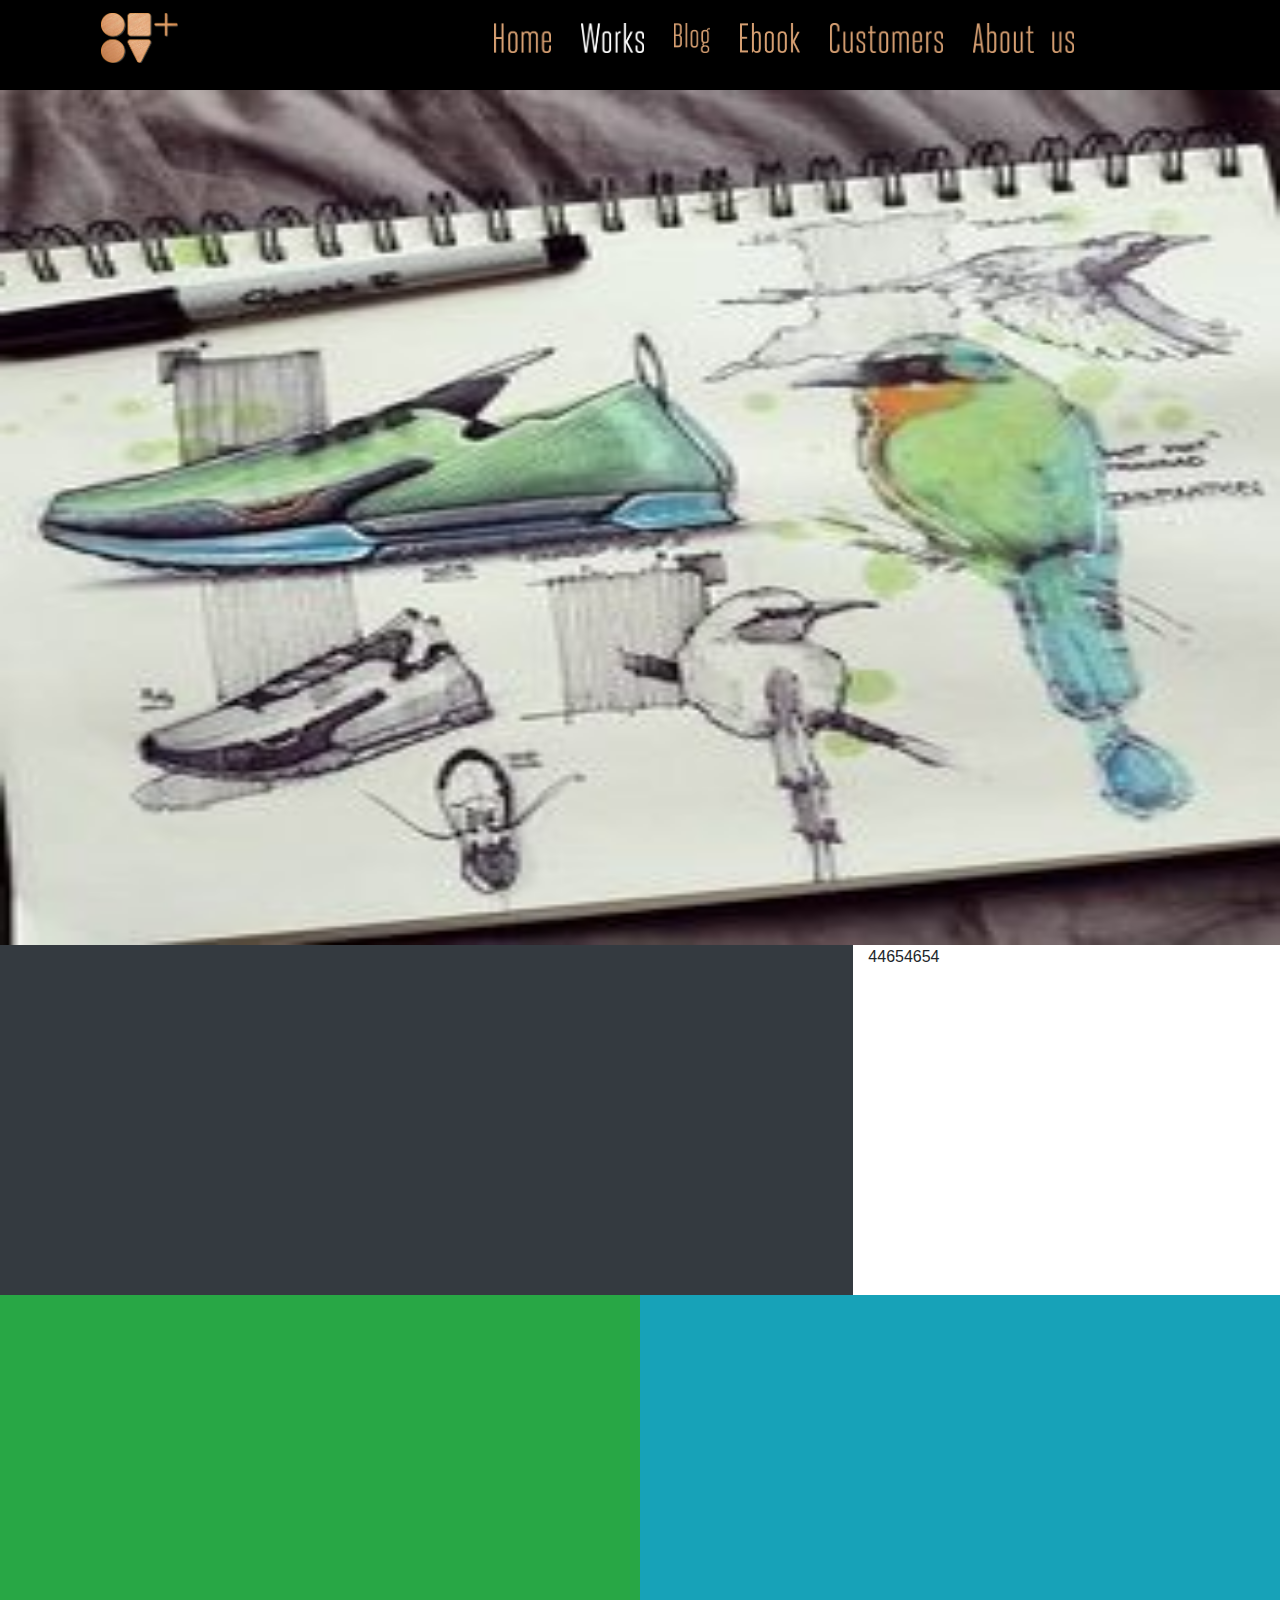
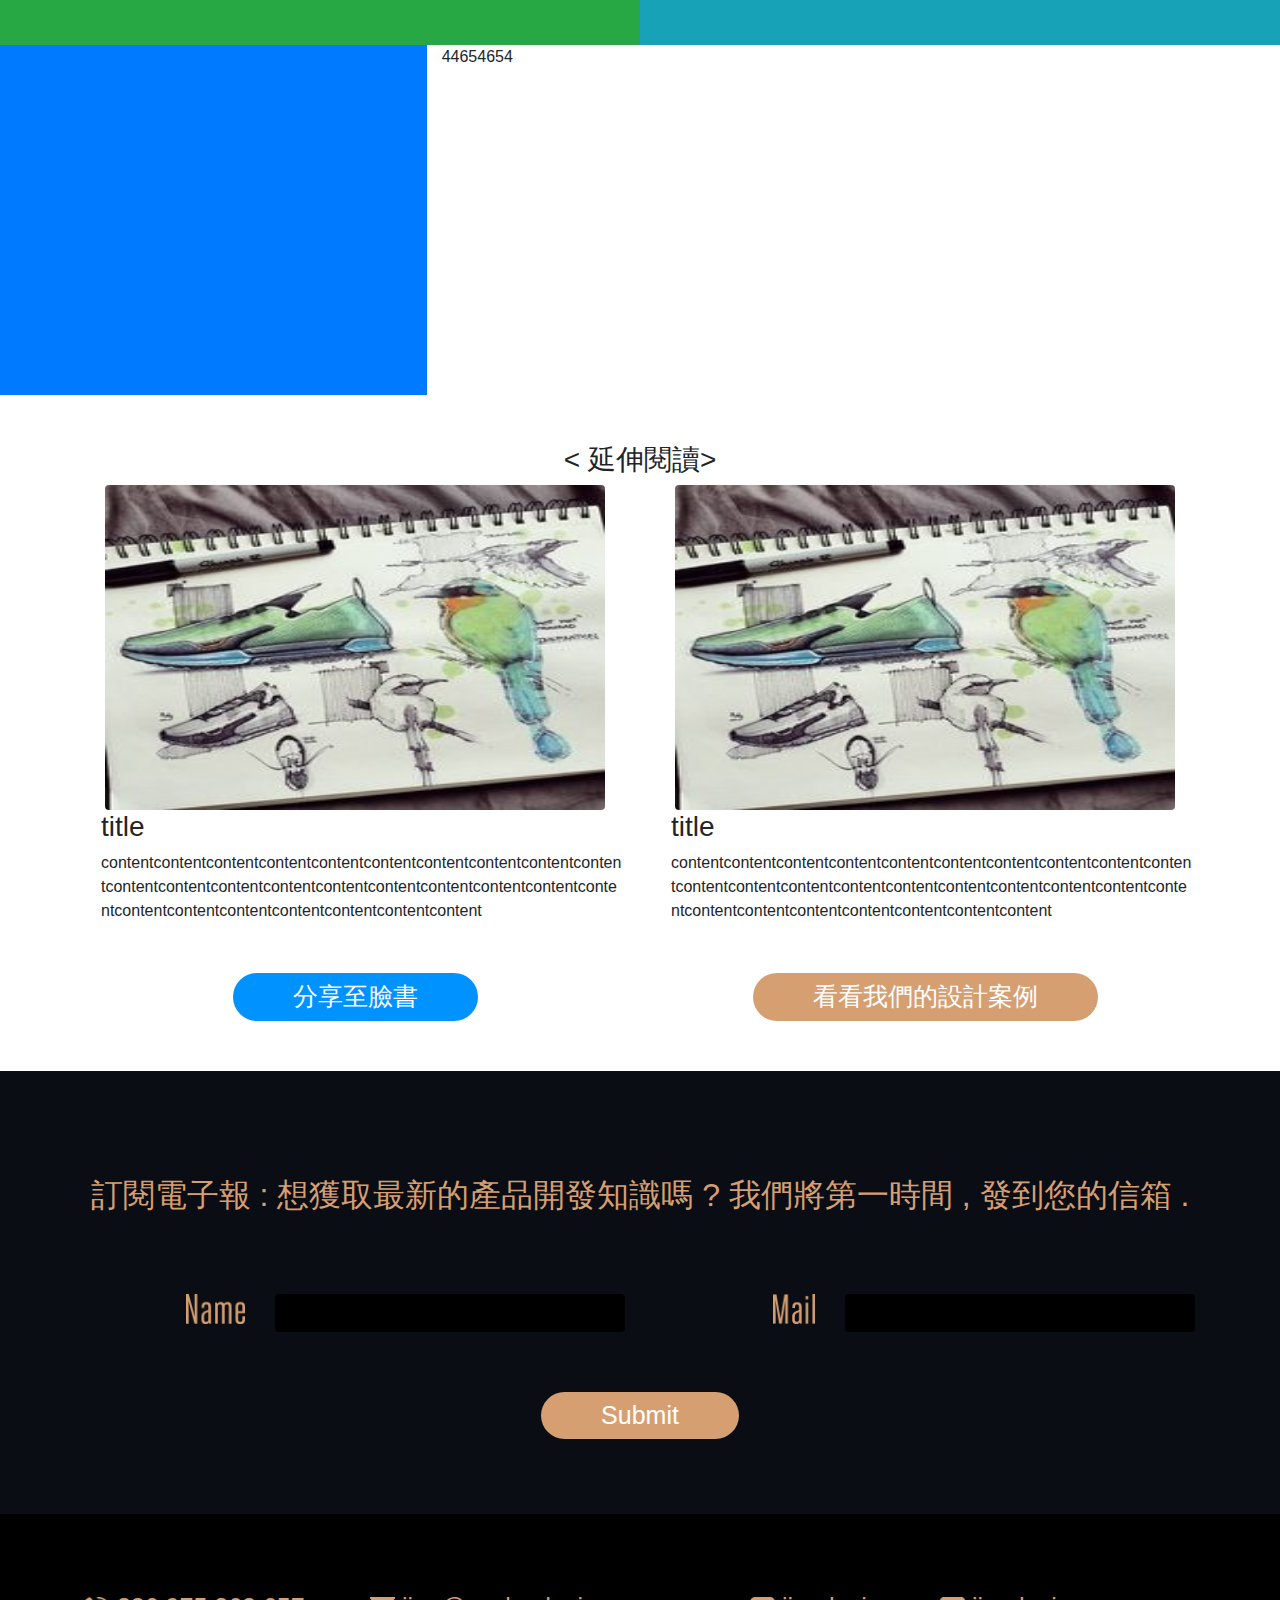
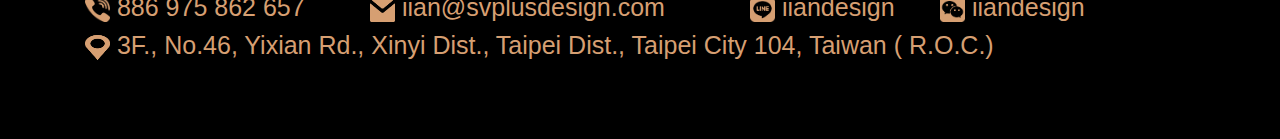
<file: work.html>
<!DOCTYPE html>
<html lang="en">

<head>
    <meta charset="UTF-8">
    <meta name="viewport" content="width=device-width, initial-scale=1.0">
    <title>Document</title>
    <script src="./js/jquery-3.4.1.min.js"></script>
    <script src="./js/bootstrap.bundle.min.js"></script>
    <link rel="stylesheet" target="_blank" href="./css/style.css">
    <link rel="stylesheet" target="_blank" href="./css/bootstrap.min.css">
</head>
<style>
    body {
        word-break: break-all;
        /*必須*/
    }
    .backdrop {
        position: fixed;
        top: 0;
        right: 0;
        bottom: 0;
        left: 0;
        z-index: 1040;
        background-color: rgba(0, 0, 0, 0.9);
    }
    .backnon {
        display: none !important;
    }
    .isNon {
        border: 1px solid red !important;
    }

    input[type="text"] {
        background-color: black;
        border: none;
    }

    input {
        color: white;
        background-color: #D69F72;
        border: none;
        padding: 5px;
        font-size: 25px;
        padding-right: 60px;
        padding-left: 60px;
        border-radius: 30px;
    }

    .navbg {
        background-color: rgba(0, 0, 0, 0.7);
    }

    .detial {
        color: #D69F72;
        background-color: #0A0E14;
    }

    .footer {
        background-color: black;
        color: #D69F72;
        font-size: 25px;
        padding-top: 75px;
        padding-bottom: 75px;
    }
    .inputText>img {
        height: 30px;
    }

    .icon {
        width: 25px;
        height: 25px;
    }

    .topimg {
        width: 100%;
        height: 95vh;
    }

    .morebtn {
        margin-top: 50px;
        margin-bottom: 50px;
        text-align: center;
    }

    .morebtn>button {
        color: white;
        border: none;
        padding: 5px;
        font-size: 25px;
        padding-right: 60px;
        padding-left: 60px;
        border-radius: 30px;
    }

    /* 大於 600 */
    @media screen and (min-width: 600px) {
        .moreimg {
            width: 500px;
            height: 325px;
        }

        .inputtop {
            padding-bottom: 75px;
            font-size: 32px;
        }

        .inputText {
            text-align: right;
            padding-bottom: 60px;
        }

        .inputPadding {
            padding-bottom: 60px;
        }
    }

    /* 小於 600 */
    @media screen and (max-width: 600px) {
        .logo {
            width: 41px;
            height: 27px;
        }

        .moreimg {
            width: 325px;
            height: 211px;
        }

        .inputtop {
            padding-bottom: 36px;
            font-size: 40px;

        }

        .inputText {
            padding-bottom: 12px;
        }

        .inputPadding {
            padding-bottom: 27px;
        }
    }
</style>

<body>
    <div class="backdrop d-flex justify-content-center align-items-center backnon"><img class="rounded" src="./uploads/detail/thank you.png" alt="" height="100px"></div>

    <div class="top-navbg"></div>
    <section id="header" class="inxBg">
        <div id="navbar" class="fixed-top" style="background: rgba(0, 0, 0, 0.7);">
            <div id="navbarBg"></div>
            <!-- cantainer -->
            <div class="container">
                <!-- navbar -->
                <nav class="navbar navbar-expand-lg navbar-white">
                    <header class="navbar-brand" target="_blank" href="index.html">
                        <div>
                            <img src="./uploads/icon/思微LOGO.png" class="logo" alt="" title="">
                            <span class="navmobile ml-5">
                                <a target="_blank" href="index.php"><img src="./uploads/toptitle/Home.png" class="toptitle" alt=""></a>
                                <a target="_blank" href="work.html"><img src="./uploads/toptitle/Works_white.png" class="toptitle" alt=""></a>
                                <a target="_blank" href="Blog.php"><img src="./uploads/toptitle/Blog.png" class="toptitle" alt=""></a>
                            </span>
                        </div>
                    </header>
                    <button class="navbar-toggler ml-auto" type="button" onclick="openNav()">
                        <span class="navbar-toggler-icon"><img src="./uploads/icon/漢堡.png" width="30px"></span>
                    </button>
                    <div class="collapse navbar-collapse" id="navbarSupportedContent">
                        <ul class="navbar-nav text-right">
                            <li class="nav-item navmobilenon">
                                <a active target="_blank" href="index.html"><img src="./uploads/toptitle/Home.png" class="toptitle"
                                        alt=""></a>
                            </li>
                            <li class="nav-item navmobilenon">
                                <a target="_blank" href="work.html"><img src="./uploads/toptitle/Works_white.png" class="toptitle"
                                        alt=""></a>
                            </li>
                            <li class="nav-item navmobilenon">
                                <a target="_blank" href="blog.html"><img src="./uploads/toptitle/Blog.png" class="toptitle"
                                        alt=""></a>
                            </li>
                            <li class="nav-item">
                                <a target="_blank" href="ebook.html"><img src="./uploads/toptitle/Ebook.png" class="toptitle"
                                        alt=""></a>
                            </li>
                            <li class="nav-item">
                                <a target="_blank" href="customers.html"><img src="./uploads/toptitle/Customers.png" class="toptitle"
                                        alt=""></a>
                            </li>
                            <li class="nav-item">
                                <a target="_blank" href="about us.html"><img src="./uploads/toptitle/About us.png" class="toptitle"
                                        alt=""></a>
                            </li>
                            <li class="nav-item d-lg-none">
                                <a target="_blank" href="javascript:void(0)" class="nav-link closeBtn" onclick="closeNav()">&times;</a>
                            </li>
                        </ul>
                    </div>
                </nav>
            </div>
        </div>
    </section>
    <img class="topimg" src="./uploads/works/Sketch.jpg" alt="">
    <div class="works">
        <div class="container-fluid">

            <div class="row">
                <div class="col-lg-8 col-12 bg-dark" style="height: 350px;"></div>
                <div class="col-lg-4 col-12">44654654</div>

                <div class="col-lg-6 col-12 bg-success" style="height: 350px;"></div>
                <div class="col-lg-6 col-12 bg-info" style="height: 350px;"></div>

                <div class="col-lg-4 col-12 bg-primary" style="height: 350px;"></div>
                <div class="col-lg-8 col-12">44654654</div>
            </div>
        </div>
    </div>
    <div class="more mt-5">
        <div class="container">
            <div class="row">
                <div class="col-12 col-lg-12 text-center">
                    <h3>
                        < 延伸閱讀>
                    </h3>
                </div>
                <div class="col-lg-6">
                    <img class="rounded mx-auto d-block moreimg" src="./uploads/works/Sketch.jpg" alt="">
                    <h3 class="pl-3">title</h3>
                    <div class="pl-3">
                        contentcontentcontentcontentcontentcontentcontentcontentcontentcontentcontentcontentcontentcontentcontentcontentcontentcontentcontentcontentcontentcontentcontentcontentcontentcontentcontent
                    </div>
                </div>
                <div class="col-lg-6">
                    <img class="rounded mx-auto d-block moreimg" src="./uploads/works/Sketch.jpg" alt="">
                    <h3 class="pl-3">title</h3>
                    <div class="pl-3">
                        contentcontentcontentcontentcontentcontentcontentcontentcontentcontentcontentcontentcontentcontentcontentcontentcontentcontentcontentcontentcontentcontentcontentcontentcontentcontentcontent
                    </div>
                </div>
                <div class="col-lg-6 col-12">
                    <div class="morebtn"><button style="background-color: #0092FF;">分享至臉書</button></div>
                </div>
                <div class="col-lg-6 col-12">
                    <div class="morebtn"><button style="background-color: #D69F72;">看看我們的設計案例</button></div>
                </div>
            </div>
        </div>
    </div>

    <div class="detial">
        <div class="container" style="padding-top: 100px;">
            <div class="row">
                <div class="col-12 text-center inputtop">訂閱電子報 : 想獲取最新的產品開發知識嗎 ? 我們將第一時間 , 發到您的信箱 .</div>
                <div class="col-lg-2 inputText"><img src="./uploads/detail/Name.png" alt=""></div>
                <div class="inputPadding col-lg-4"><input type="text" class="form-control" name="Name" id="Name"></div>
                <div class="col-lg-2 inputText"><img src="./uploads/detail/Mail.png" alt=""></div>
                <div class="inputPadding col-lg-4"><input type="text" class="form-control" name="Mail" id="Mail"></div>
                <div class="col-12 text-center" style="padding-bottom: 75px;"><input id="send" type="submit" value="Submit"></div>
            </div>
        </div>
    </div>
    <div class="footer">
        <div class="container">
            <div class="row">
                <div class="col-12 col-lg-3"><img src="./uploads/icon/icon-phone.png" class="icon" alt=""> 886 975 862
                    657</div>
                <div class="col-12 col-lg-4"><img src="./uploads/icon/icon-mail.png" class="icon" alt="">
                    iian@svplusdesign.com</div>
                <div class="col-12 col-lg-2"><img src="./uploads/icon/icon-line.png" class="icon" alt=""> iiandesign
                </div>
                <div class="col-12 col-lg-3"><img src="./uploads/icon/icon-chat.png" class="icon" alt=""> iiandesign
                </div>
                <div class="col-12"><img src="./uploads/icon/icon-map.png" class="icon" alt=""> 3F., No.46, Yixian Rd.,
                    Xinyi Dist., Taipei Dist., Taipei City 104, Taiwan ( R.O.C.)</div>
            </div>
        </div>
    </div>
</body>
<script>
    // navbar背景
    $(window).scroll(function () {
        if ($(window).scrollTop() >= 30) {
            $('#navbarBg')
                .fadeIn()
                .addClass('navbarBg');
        } else {
            $('#navbarBg').fadeOut();
        }
    });
    // navbar button onclick open
    function openNav() {
        $("#navbarSupportedContent").addClass("sideNav");
        $("#navbarSupportedContent").removeClass("collapse", "navbar-collapse");
        setTimeout(function () {
            $("#navbarSupportedContent").width(180);
        }, 30);

        if ($("#navbarSupportedContent").hasClass('sideNav')) {
            $(document).click(function (e) {
                var _con = $('.sideNav'); // 设置目标区域
                if (!_con.is(e.target) && _con.has(e.target).length === 0) {
                    $("#navbarSupportedContent").width(0);
                }
            });
        }
    }
    // navbar button onclick close
    function closeNav() {
        if ($(window).width() < 767) { }
        $("#navbarSupportedContent").width(0);

        setTimeout(function () {
            $("#navbarSupportedContent").removeClass("sideNav");
            $("#navbarSupportedContent").addClass("collapse", "navbar-collapse");
        }, 500);

    }
    // navbar screen chang class
    $(document).ready(function () {
        $(window).resize(function () {
            wdth = $(window).width();

            if (wdth < 992) {
                $("#navbarSupportedContent").removeClass("collapse", "navbar-collapse").addClass("sideNav");
            } else {
                closeNav();
            }
        });
    });
</script>
<script>
    $("#send").on("click", function () {
        if ($("#Name").val() == "" || $("#Mail").val() == "" ) {
            if ($("#Name").val() == "") {
                $("#Name").addClass("isNon");
                $("#Name").attr('placeholder', 'Please Enter');
            } else {
                $("#Name").removeClass("isNon");
            }

            if ($("#Mail").val() == "" ) {
                $("#Mail").addClass("isNon");
                $("#Mail").attr('placeholder', 'Please Enter');
            } else {
                $("#Mail").removeClass("isNon");
            }
        } else {
            $("#Name").removeClass("isNon");
            $("#Mail").removeClass("isNon");
            $(".backdrop").removeClass("backnon");
            setTimeout(function(){ $(".backdrop").addClass("backnon"); }, 2000);
        }

    })
</script>
</html>
</file>
<file: css/style.css>
/* navbar mobile set ================================================================ */
/* navbar mobile language block */


/* navbar collapse  language span line position */
.navLangSm span {
    position: absolute;
    font-size: 2.8rem;
    font-weight: 50;
    top: .9rem;
    left: 2.05rem;
    background: url(../img/line.svg) no-repeat center center;
    width: 50px;
    height: 50px;
    z-index: 20;
}
/* 右側選單 */
.sideNav {
    position: fixed;
    width: 0px;
    height: 100%;
    z-index: 1;
    top: 54px;
    right: 0;
    background-color: rgba(0, 0, 0, 0.7);
    overflow-x: hidden;
    transition: 0.5s;
    padding-top: 50%;
    z-index: 15;
}

.sideNav a {
    padding: 14px 3rem 14px 8px;
    text-decoration: none;
    font-size: 1.55rem;
    display: block;
    transition: 0.3s;
}

.sideNav .closeBtn {
    font-size: 2.5rem !important;
    line-height: 1.2rem;
    font-weight: normal !important;
    transition: 0.3s;
    text-align: center;
}


button.btn {
    padding: 0rem 0rem;
    font-size: 1.3rem;
}
  .navbar-brand {
    
    margin-right: 0;
    
}
/* 全域 ================================================================ */
  @media screen and (max-width: 600px) {
    #navbar{ 
        height: 54px;
    }
    .toptitle {
        height: 20px;
        margin-right: 10px;
    }
    .top-navbg {
        padding-top: 55px;
        background-color: black;
        height: 54px;
    }
        .logo {
            width: 41px;
            height: 27px;
        }
        .navmobilenon{
            display: none;
        }
  }
  @media screen and (min-width: 600px) {
    #navbar{ 
        height: 90px;
    }
    .toptitle {
        height: 30px;
        margin-right: 30px;
    }
    .navmobile{
        display: none;
    }
    .navbar-nav{
        margin-left: 300px;
    }
    .top-navbg {
    padding-top: 55px;
    background-color: black;
    height: 90px;
}
.logo {
    width: 77px;
    height: 50px;
}
  }
</file>
